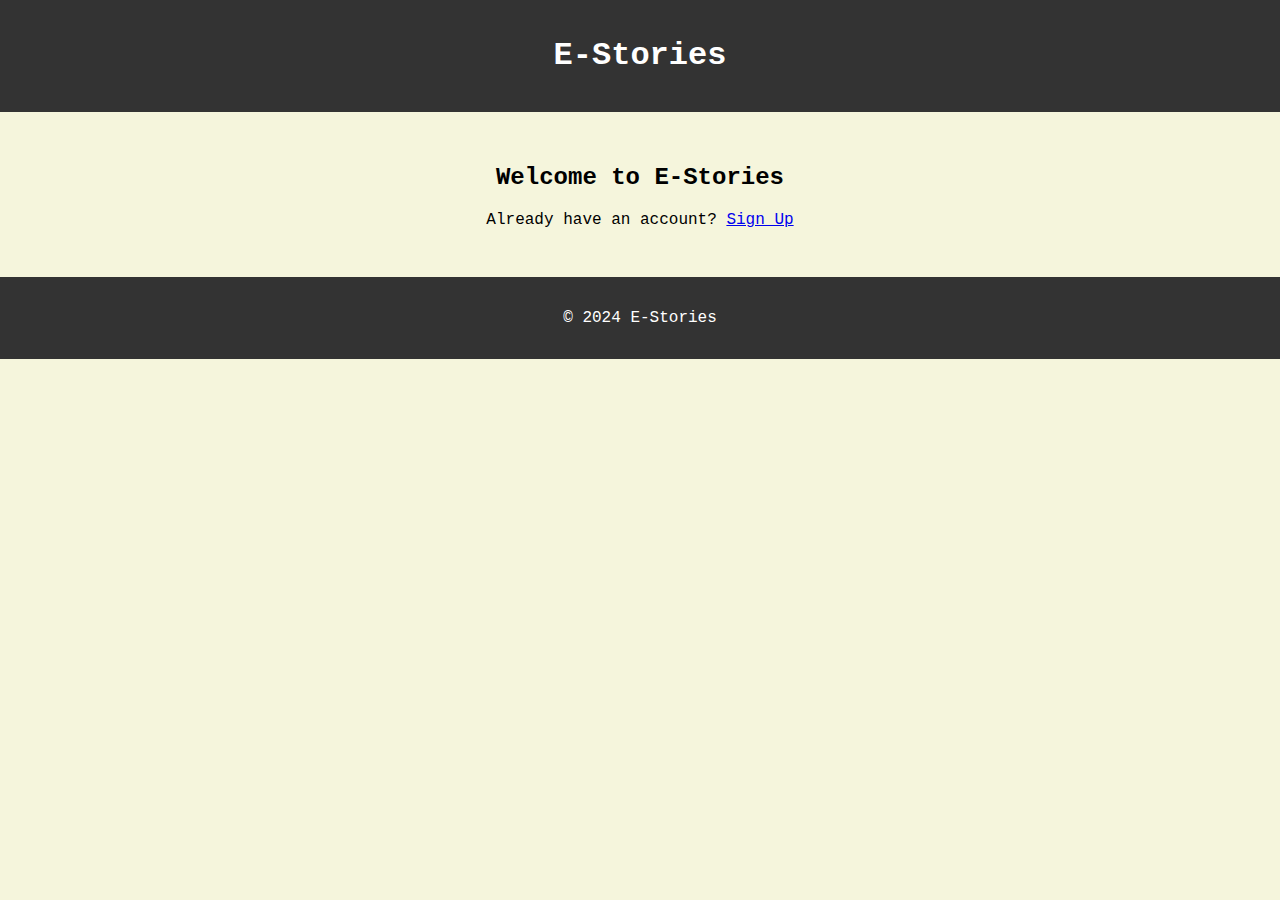
<file: index.html>
<!DOCTYPE html>
<html lang="en">
<head>
    <meta charset="UTF-8">
    <meta name="viewport" content="width=device-width, initial-scale=1.0">
    <title>E-Stories - Home</title>
    <link rel="stylesheet" href="styles.css">
</head>
<body>
    <header>
        <h1>E-Stories</h1>
    </header>
    <main>
        <section id="signup">
            <h2>Welcome to E-Stories</h2>
            <p>Already have an account? <a href="signup.html">Sign Up</a></p>
        </section>
    </main>
    <footer>
        <p>&copy; 2024 E-Stories</p>
    </footer>
</body>
</html>
</file>
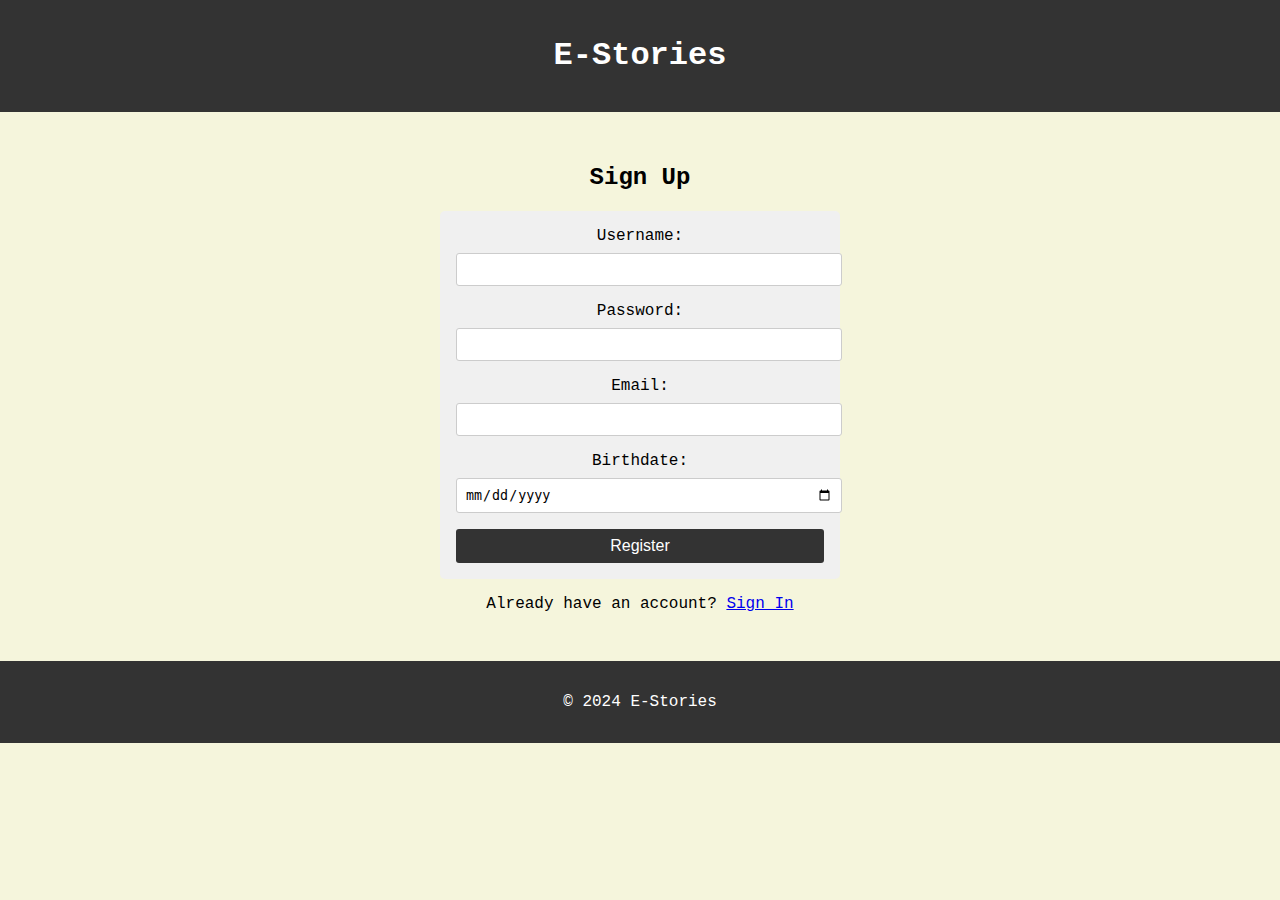
<file: signup.html>
<!DOCTYPE html>
<html lang="en">
<head>
    <meta charset="UTF-8">
    <meta name="viewport" content="width=device-width, initial-scale=1.0">
    <title>E-Stories - Sign Up</title>
    <link rel="stylesheet" href="styles.css">
</head>
<body>
    <header>
        <h1>E-Stories</h1>
    </header>
    <main>
        <section id="signup">
            <h2>Sign Up</h2>
            <form id="signupForm">
                <div class="form-group">
                    <label for="username">Username:</label>
                    <input type="text" id="username" name="username" required>
                </div>
                <div class="form-group">
                    <label for="password">Password:</label>
                    <input type="password" id="password" name="password" required>
                </div>
                <div class="form-group">
                    <label for="email">Email:</label>
                    <input type="email" id="email" name="email" required>
                </div>
                <div class="form-group">
                    <label for="birthdate">Birthdate:</label>
                    <input type="date" id="birthdate" name="birthdate" required>
                </div>
                <button type="submit">Register</button>
            </form>
            <p>Already have an account? <a href="signin.html">Sign In</a></p>
        </section>
    </main>
    <footer>
        <p>&copy; 2024 E-Stories</p>
    </footer>
    <script src="signup.js"></script>
</body>
</html>
</file>
<file: styles.css>
body {
    font-family: 'Courier New', Courier, monospace;
    font-size: 16px;
    color: black;
    background-color: #f5f5dc; /* Fondo blanco crema */
    margin: 0;
    padding: 0;
}

header {
    background-color: #333; /* Gris oscuro para el encabezado */
    color: white;
    padding: 1rem 0;
    text-align: center;
}

main {
    padding: 2rem;
    text-align: center;
}

section#signup {
    max-width: 400px;
    margin: 0 auto;
}

form {
    background-color: #f0f0f0; /* Fondo gris claro para el formulario */
    padding: 1rem;
    border-radius: 5px;
}

.form-group {
    margin-bottom: 1rem;
}

label {
    display: block;
    margin-bottom: 0.5rem;
}

input[type="text"],
input[type="password"],
input[type="email"],
input[type="date"] {
    width: 100%;
    padding: 0.5rem;
    border: 1px solid #ccc;
    border-radius: 3px;
}

button {
    width: 100%;
    padding: 0.5rem;
    font-size: 1rem;
    cursor: pointer;
    background-color: #333; /* Gris oscuro para el botón */
    color: white;
    border: none;
    border-radius: 3px;
}

footer {
    background-color: #333; /* Gris oscuro para el pie de página */
    color: white;
    text-align: center;
    padding: 1rem 0;
}
</file>
